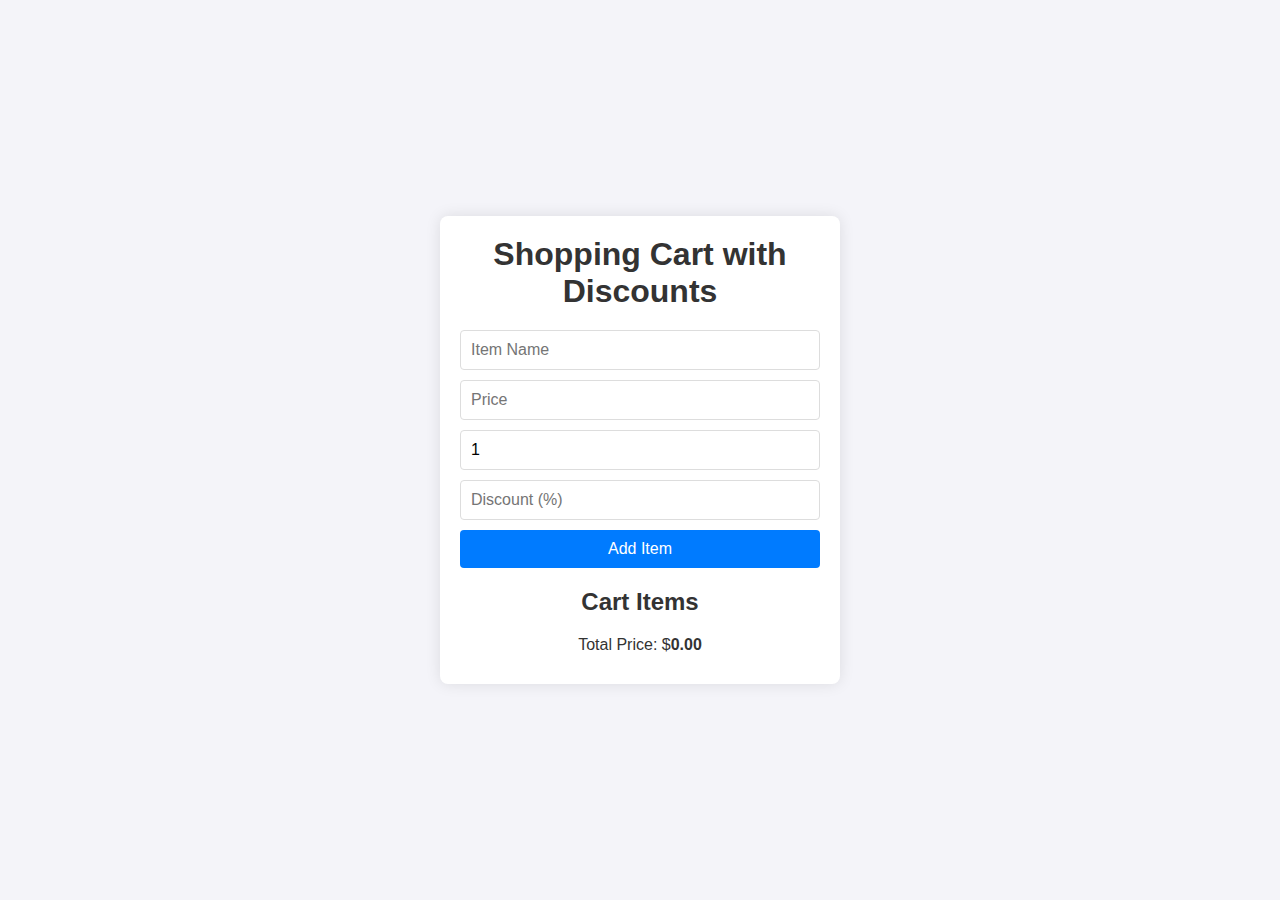
<file: exercise/shopping/index.html>
<!DOCTYPE html>
<html lang="en">

<head>
    <meta charset="UTF-8">
    <meta name="viewport" content="width=device-width, initial-scale=1.0">
    <title>Shopping Cart with Discounts</title>
    <link rel="stylesheet" href="styles/main.css">
</head>

<body>
    <div class="container">
        <h1>Shopping Cart with Discounts</h1>

        <div class="form">
            <input type="text" id="itemName" placeholder="Item Name">
            <input type="number" id="price" placeholder="Price" step="0.01">
            <input type="number" id="quantity" placeholder="Quantity" min="1" value="1">
            <input type="number" id="discount" placeholder="Discount (%)">
            <button onclick="addItem()">Add Item</button>
        </div>

        <div class="item-list">
            <h2>Cart Items</h2>
            <div id="item-list"></div>
        </div>

        <div class="summary">
            <p>Total Price: $<span id="total-price">0.00</span></p>
        </div>
    </div>

    <script src="main.js"></script>
</body>

</html>
</file>
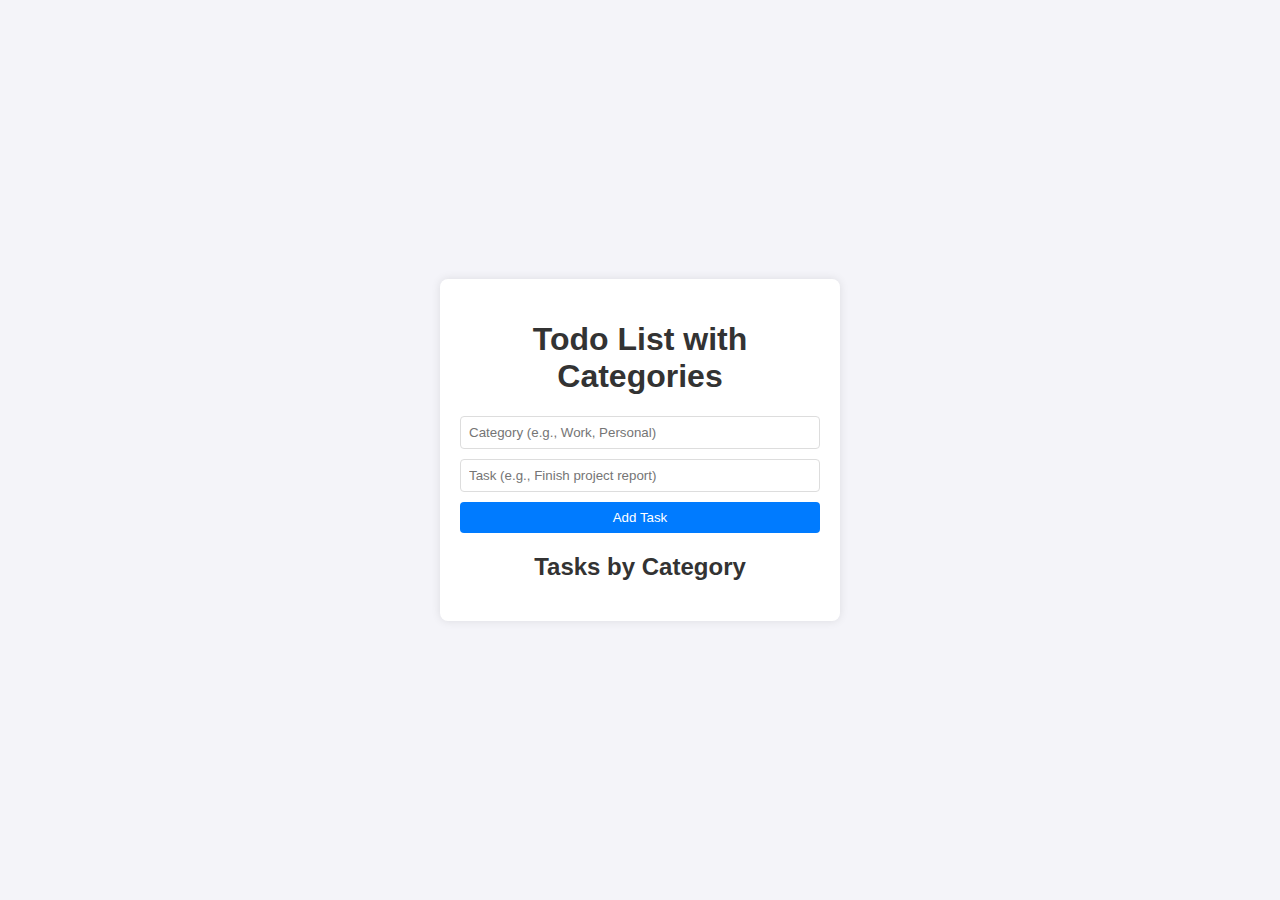
<file: exercise/Todo/index.html>
<!DOCTYPE html>
<html lang="en">

<head>
    <meta charset="UTF-8">
    <meta name="viewport" content="width=device-width, initial-scale=1.0">
    <title>Todo List with Categories</title>
    <link rel="stylesheet" href="styles/main.css">
</head>

<body>
    <div class="container">
        <h1>Todo List with Categories</h1>

        <!-- Add Task Form -->
        <div class="form">
            <input type="text" id="category" placeholder="Category (e.g., Work, Personal)">
            <input type="text" id="task" placeholder="Task (e.g., Finish project report)">
            <button onclick="addTask()">Add Task</button>
        </div>

        <!-- Task List -->
        <div class="task-list">
            <h2>Tasks by Category</h2>
            <div id="tasks-list"></div>
        </div>
    </div>

    <script src="main.js"></script>
</body>

</html>
</file>
<file: exercise/shopping/styles/main.css>
* {
    box-sizing: border-box;
    margin: 0;
    padding: 0;
}

body {
    font-family: Arial, sans-serif;
    display: flex;
    justify-content: center;
    align-items: center;
    min-height: 100vh;
    background-color: #f4f4f9;
}

.container {
    width: 100%;
    max-width: 400px;
    background-color: white;
    padding: 20px;
    box-shadow: 0px 0px 15px rgba(0, 0, 0, 0.1);
    border-radius: 8px;
}

h1,
h2 {
    text-align: center;
    color: #333;
    margin-bottom: 20px;
}

.form {
    display: flex;
    flex-direction: column;
    gap: 10px;
    margin-bottom: 20px;
}

.form input {
    padding: 10px;
    border: 1px solid #ddd;
    border-radius: 4px;
    font-size: 1rem;
    width: 100%;
}

button {
    padding: 10px 15px;
    color: white;
    background-color: #007bff;
    border: none;
    border-radius: 4px;
    cursor: pointer;
    font-size: 1rem;
    transition: background-color 0.3s ease;
}

button:hover {
    background-color: #0056b3;
}

.item-list {
    margin-top: 20px;
}

.cart-item {
    display: flex;
    justify-content: space-between;
    align-items: center;
    background-color: #f8f9fa;
    padding: 10px;
    border-radius: 4px;
    margin-top: 10px;
    font-size: 0.9rem;
}

.cart-item span {
    font-weight: normal;
}

.cart-item button {
    background-color: #dc3545;
    padding: 8px 12px;
    font-size: 0.9rem;
    border-radius: 4px;
    transition: background-color 0.3s ease;
}

.cart-item button:hover {
    background-color: #c82333;
}

.summary {
    margin-top: 20px;
    font-size: 1rem;
    color: #333;
    text-align: center;
}

.summary p {
    margin-bottom: 10px;
}

.summary input {
    padding: 10px;
    width: 60%;
    border: 1px solid #ddd;
    border-radius: 4px;
    font-size: 1rem;
    display: inline-block;
    margin-right: 10px;
    margin-bottom: 10px;
    text-align: center;
}

.summary span {
    font-weight: bold;
}
</file>
<file: exercise/Todo/styles/main.css>
/* styles.css */

* {
  box-sizing: border-box;
}

body {
  font-family: Arial, sans-serif;
  display: flex;
  justify-content: center;
  align-items: center;
  min-height: 100vh;
  margin: 0;
  background-color: #f4f4f9;
}

.container {
  width: 400px;
  background-color: white;
  padding: 20px;
  box-shadow: 0px 0px 10px rgba(0, 0, 0, 0.1);
  border-radius: 8px;
}

h1,
h2 {
  text-align: center;
  color: #333;
}

.form {
  display: flex;
  gap: 10px;
  flex-wrap: wrap;
  flex-direction: column;
}

.form input {
  flex: 1;
  padding: 8px;
  border: 1px solid #ddd;
  border-radius: 4px;
}

button {
  padding: 8px 12px;
  color: white;
  background-color: #007bff;
  border: none;
  border-radius: 4px;
  cursor: pointer;
}

button:hover {
  background-color: #0056b3;
}

.task-list {
  margin-top: 20px;
}

.category {
  margin-bottom: 10px;
}

.category h3 {
  margin: 0;
  color: #007bff;
}

.task {
  display: flex;
  justify-content: space-between;
  align-items: center;
  background-color: #f8f9fa;
  padding: 5px;
  border-radius: 4px;
  margin-top: 5px;
}

.task button {
  background-color: #dc3545;
  padding: 12px 6px;
  font-size: 0.8rem;
}

.task button:hover {
  background-color: #c82333;
}
</file>
